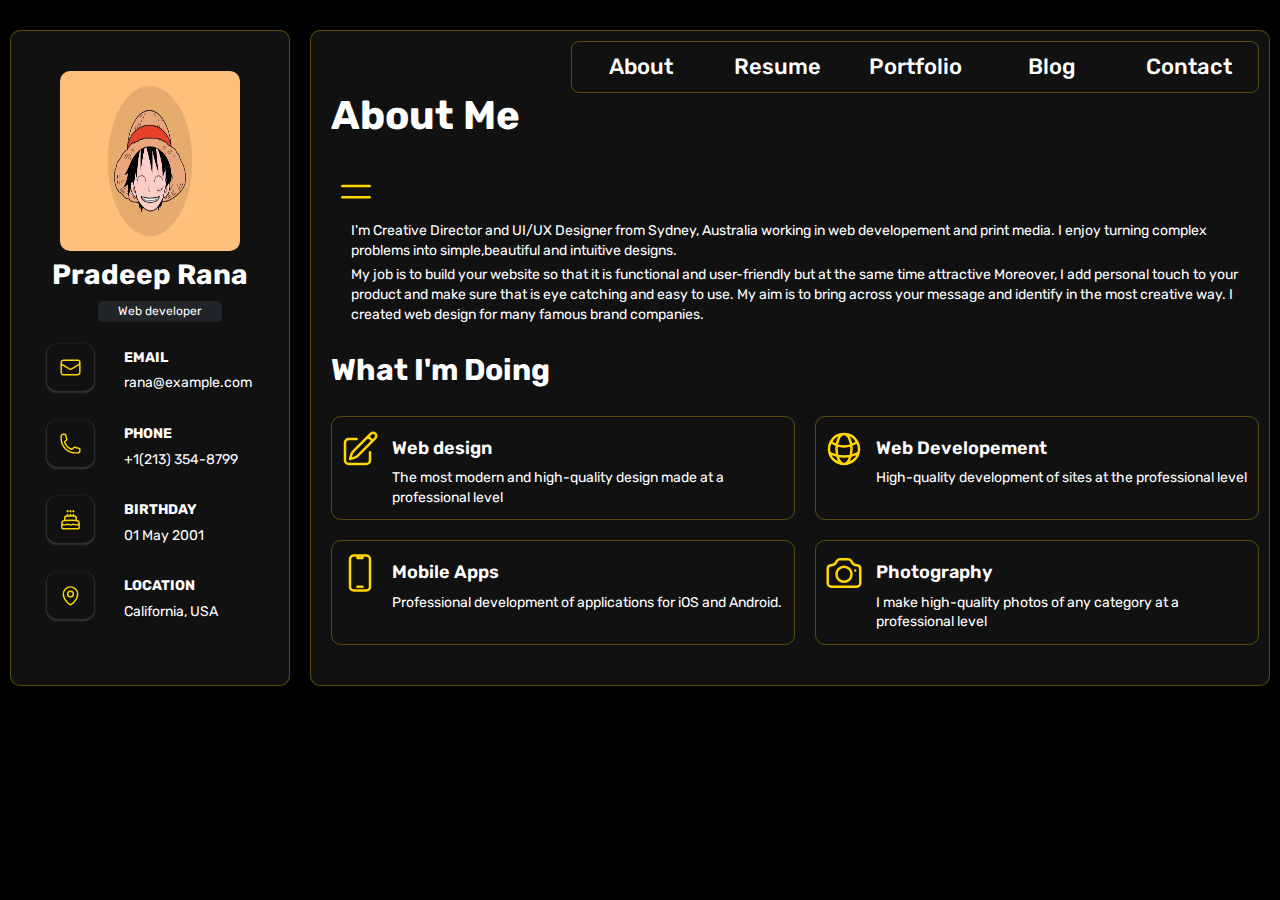
<file: img/index.html>
<!DOCTYPE html>
<html lang="en">
  <head>
    <meta charset="UTF-8" />
    <meta name="viewport" content="width=device-width, initial-scale=1.0" />
    <title>My Resume</title>
    <link rel="stylesheet" href="style.css" />
    <link
      href="https://fonts.googleapis.com/css2?family=Inter:wght@200&family=Rubik:ital,wght@0,400;0,700;1,600;1,700&display=swap"
      rel="stylesheet"
    />
  </head>
  <body>
    <main class="flex-main">
      <div class="width">
        <div class="profile-detail">
          <img src="profilepic.jpg" alt="profile picture" class="profilepic" />

          <h3 class="my-name">Pradeep Rana</h3>
          <p>Web developer</p>
        </div>
        <div class="copy">
          <div class="flex-main-2">
            <svg
              xmlns="http://www.w3.org/2000/svg"
              fill="none"
              viewBox="0 0 24 24"
              stroke-width="1.5"
              stroke="currentColor"
              class="svg-about"
            >
              <path
                stroke-linecap="round"
                stroke-linejoin="round"
                d="M21.75 6.75v10.5a2.25 2.25 0 01-2.25 2.25h-15a2.25 2.25 0 01-2.25-2.25V6.75m19.5 0A2.25 2.25 0 0019.5 4.5h-15a2.25 2.25 0 00-2.25 2.25m19.5 0v.243a2.25 2.25 0 01-1.07 1.916l-7.5 4.615a2.25 2.25 0 01-2.36 0L3.32 8.91a2.25 2.25 0 01-1.07-1.916V6.75"
              />
            </svg>

            <div>
              <p class="str"><strong>EMAIL</strong></p>
              <p class="str">rana@example.com</p>
            </div>
          </div>
          <div class="flex-main-2">
            <svg
              xmlns="http://www.w3.org/2000/svg"
              fill="none"
              viewBox="0 0 24 24"
              stroke-width="1.5"
              stroke="currentColor"
              class="svg-about"
            >
              <path
                stroke-linecap="round"
                stroke-linejoin="round"
                d="M2.25 6.75c0 8.284 6.716 15 15 15h2.25a2.25 2.25 0 002.25-2.25v-1.372c0-.516-.351-.966-.852-1.091l-4.423-1.106c-.44-.11-.902.055-1.173.417l-.97 1.293c-.282.376-.769.542-1.21.38a12.035 12.035 0 01-7.143-7.143c-.162-.441.004-.928.38-1.21l1.293-.97c.363-.271.527-.734.417-1.173L6.963 3.102a1.125 1.125 0 00-1.091-.852H4.5A2.25 2.25 0 002.25 4.5v2.25z"
              />
            </svg>

            <div>
              <p class="str"><strong> PHONE</strong></p>
              <p class="str">+1(213) 354-8799</p>
            </div>
          </div>
          <div class="flex-main-2">
            <svg
              xmlns="http://www.w3.org/2000/svg"
              fill="none"
              viewBox="0 0 24 24"
              stroke-width="1.5"
              stroke="currentColor"
              class="svg-about"
            >
              <path
                stroke-linecap="round"
                stroke-linejoin="round"
                d="M12 8.25v-1.5m0 1.5c-1.355 0-2.697.056-4.024.166C6.845 8.51 6 9.473 6 10.608v2.513m6-4.87c1.355 0 2.697.055 4.024.165C17.155 8.51 18 9.473 18 10.608v2.513m-3-4.87v-1.5m-6 1.5v-1.5m12 9.75l-1.5.75a3.354 3.354 0 01-3 0 3.354 3.354 0 00-3 0 3.354 3.354 0 01-3 0 3.354 3.354 0 00-3 0 3.354 3.354 0 01-3 0L3 16.5m15-3.38a48.474 48.474 0 00-6-.37c-2.032 0-4.034.125-6 .37m12 0c.39.049.777.102 1.163.16 1.07.16 1.837 1.094 1.837 2.175v5.17c0 .62-.504 1.124-1.125 1.124H4.125A1.125 1.125 0 013 20.625v-5.17c0-1.08.768-2.014 1.837-2.174A47.78 47.78 0 016 13.12M12.265 3.11a.375.375 0 11-.53 0L12 2.845l.265.265zm-3 0a.375.375 0 11-.53 0L9 2.845l.265.265zm6 0a.375.375 0 11-.53 0L15 2.845l.265.265z"
              />
            </svg>

            <div>
              <p class="str"><strong>BIRTHDAY</strong></p>
              <p class="str">01 May 2001</p>
            </div>
          </div>
          <div class="flex-main-2">
            <svg
              xmlns="http://www.w3.org/2000/svg"
              fill="none"
              viewBox="0 0 24 24"
              stroke-width="1.5"
              stroke="currentColor"
              class="svg-about"
            >
              <path
                stroke-linecap="round"
                stroke-linejoin="round"
                d="M15 10.5a3 3 0 11-6 0 3 3 0 016 0z"
              />
              <path
                stroke-linecap="round"
                stroke-linejoin="round"
                d="M19.5 10.5c0 7.142-7.5 11.25-7.5 11.25S4.5 17.642 4.5 10.5a7.5 7.5 0 1115 0z"
              />
            </svg>

            <div>
              <p class="str"><strong>LOCATION</strong></p>
              <p class="str">California, USA</p>
            </div>
          </div>
        </div>
      </div>
      <div class="nav">
        <div class="navg">
          <div class="about">
            <h1>About Me</h1>
          </div>
          <div class="navigation">
            <a href="index.html">About</a>
            <a href="resume.html">Resume</a>
            <a href="port.html">Portfolio</a>
            <a href="blog.html">Blog</a>
            <a href="contact.html">Contact</a>
          </div>
        </div>
        <svg
          xmlns="http://www.w3.org/2000/svg"
          fill="none"
          viewBox="0 0 24 24"
          stroke-width="1.5"
          stroke="currentColor"
          class="dash"
        >
          <path
            stroke-linecap="round"
            stroke-linejoin="round"
            d="M3.75 9h16.5m-16.5 6.75h16.5"
          />
        </svg>
        <div class="desc-ab">
          <p>
            I'm Creative Director and UI/UX Designer from Sydney, Australia
            working in web developement and print media. I enjoy turning complex
            problems into simple,beautiful and intuitive designs.
          </p>

          <p>
            My job is to build your website so that it is functional and
            user-friendly but at the same time attractive Moreover, I add
            personal touch to your product and make sure that is eye catching
            and easy to use. My aim is to bring across your message and identify
            in the most creative way. I created web design for many famous brand
            companies.
          </p>
          <h2>What I'm Doing</h2>
          <div class="agrid">
            <div class="agrid-2">
              <svg
                xmlns="http://www.w3.org/2000/svg"
                fill="none"
                viewBox="0 0 24 24"
                stroke-width="1.5"
                stroke="currentColor"
                class="svg-me"
              >
                <path
                  stroke-linecap="round"
                  stroke-linejoin="round"
                  d="M16.862 4.487l1.687-1.688a1.875 1.875 0 112.652 2.652L10.582 16.07a4.5 4.5 0 01-1.897 1.13L6 18l.8-2.685a4.5 4.5 0 011.13-1.897l8.932-8.931zm0 0L19.5 7.125M18 14v4.75A2.25 2.25 0 0115.75 21H5.25A2.25 2.25 0 013 18.75V8.25A2.25 2.25 0 015.25 6H10"
                />
              </svg>

              <div>
                <h5>Web design</h5>
                <p>
                  The most modern and high-quality design made at a professional
                  level
                </p>
              </div>
            </div>

            <div class="agrid-2">
              <svg
                xmlns="http://www.w3.org/2000/svg"
                fill="none"
                viewBox="0 0 24 24"
                stroke-width="1.5"
                stroke="currentColor"
                class="svg-me"
              >
                <path
                  stroke-linecap="round"
                  stroke-linejoin="round"
                  d="M12 21a9.004 9.004 0 008.716-6.747M12 21a9.004 9.004 0 01-8.716-6.747M12 21c2.485 0 4.5-4.03 4.5-9S14.485 3 12 3m0 18c-2.485 0-4.5-4.03-4.5-9S9.515 3 12 3m0 0a8.997 8.997 0 017.843 4.582M12 3a8.997 8.997 0 00-7.843 4.582m15.686 0A11.953 11.953 0 0112 10.5c-2.998 0-5.74-1.1-7.843-2.918m15.686 0A8.959 8.959 0 0121 12c0 .778-.099 1.533-.284 2.253m0 0A17.919 17.919 0 0112 16.5c-3.162 0-6.133-.815-8.716-2.247m0 0A9.015 9.015 0 013 12c0-1.605.42-3.113 1.157-4.418"
                />
              </svg>

              <div>
                <h5>Web Developement</h5>
                <p>
                  High-quality development of sites at the professional level
                </p>
              </div>
            </div>

            <div class="agrid-2">
              <svg
                xmlns="http://www.w3.org/2000/svg"
                fill="none"
                viewBox="0 0 24 24"
                stroke-width="1.5"
                stroke="currentColor"
                class="svg-me"
              >
                <path
                  stroke-linecap="round"
                  stroke-linejoin="round"
                  d="M10.5 1.5H8.25A2.25 2.25 0 006 3.75v16.5a2.25 2.25 0 002.25 2.25h7.5A2.25 2.25 0 0018 20.25V3.75a2.25 2.25 0 00-2.25-2.25H13.5m-3 0V3h3V1.5m-3 0h3m-3 18.75h3"
                />
              </svg>

              <div>
                <h5>Mobile Apps</h5>
                <p>
                  Professional development of applications for iOS and Android.
                </p>
              </div>
            </div>

            <div class="agrid-2">
              <svg
                xmlns="http://www.w3.org/2000/svg"
                fill="none"
                viewBox="0 0 24 24"
                stroke-width="1.5"
                stroke="currentColor"
                class="svg-me"
              >
                <path
                  stroke-linecap="round"
                  stroke-linejoin="round"
                  d="M6.827 6.175A2.31 2.31 0 015.186 7.23c-.38.054-.757.112-1.134.175C2.999 7.58 2.25 8.507 2.25 9.574V18a2.25 2.25 0 002.25 2.25h15A2.25 2.25 0 0021.75 18V9.574c0-1.067-.75-1.994-1.802-2.169a47.865 47.865 0 00-1.134-.175 2.31 2.31 0 01-1.64-1.055l-.822-1.316a2.192 2.192 0 00-1.736-1.039 48.774 48.774 0 00-5.232 0 2.192 2.192 0 00-1.736 1.039l-.821 1.316z"
                />
                <path
                  stroke-linecap="round"
                  stroke-linejoin="round"
                  d="M16.5 12.75a4.5 4.5 0 11-9 0 4.5 4.5 0 019 0zM18.75 10.5h.008v.008h-.008V10.5z"
                />
              </svg>

              <div>
                <h5>Photography</h5>
                <p>
                  I make high-quality photos of any category at a professional
                  level
                </p>
              </div>
            </div>
          </div>
        </div>
      </div>
    </main>
  </body>
</html>
</file>
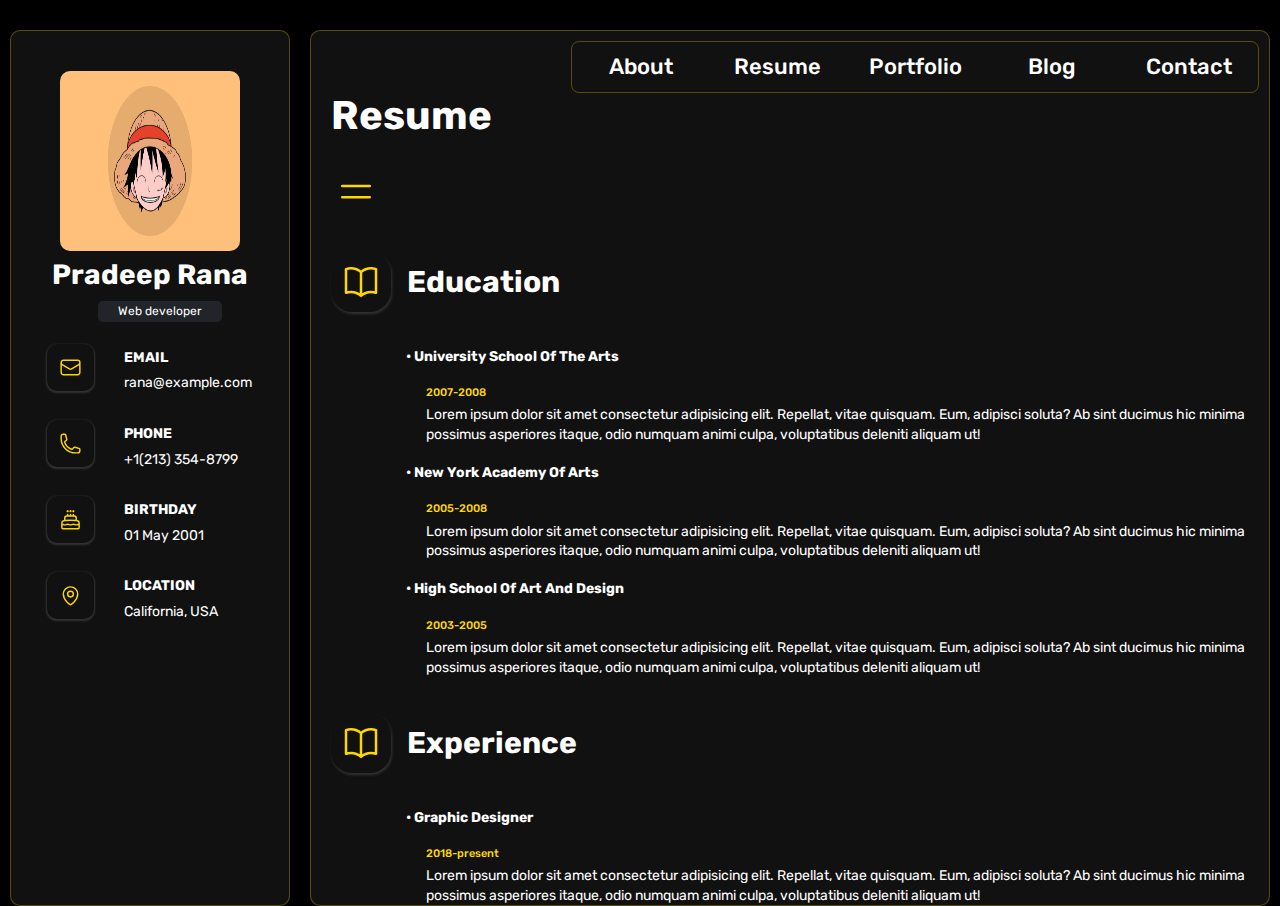
<file: img/resume.html>
<!DOCTYPE html>
<html lang="en">
  <head>
    <meta charset="UTF-8" />
    <meta name="viewport" content="width=device-width, initial-scale=1.0" />
    <title></title>
    <link rel="stylesheet" href="style.css" />
    <link
      href="https://fonts.googleapis.com/css2?family=Inter:wght@200&family=Rubik:ital,wght@0,400;0,700;1,600;1,700&display=swap"
      rel="stylesheet"
    />
  </head>
  <body>
    <main class="flex-main">
      <div class="width">
        <div class="profile-detail">
          <img src="profilepic.jpg" alt="profile picture" class="profilepic" />

          <h3 class="my-name">Pradeep Rana</h3>
          <p>Web developer</p>
        </div>
        <div class="copy">
          <div class="flex-main-2">
            <svg
              xmlns="http://www.w3.org/2000/svg"
              fill="none"
              viewBox="0 0 24 24"
              stroke-width="1.5"
              stroke="currentColor"
              class="svg-about"
            >
              <path
                stroke-linecap="round"
                stroke-linejoin="round"
                d="M21.75 6.75v10.5a2.25 2.25 0 01-2.25 2.25h-15a2.25 2.25 0 01-2.25-2.25V6.75m19.5 0A2.25 2.25 0 0019.5 4.5h-15a2.25 2.25 0 00-2.25 2.25m19.5 0v.243a2.25 2.25 0 01-1.07 1.916l-7.5 4.615a2.25 2.25 0 01-2.36 0L3.32 8.91a2.25 2.25 0 01-1.07-1.916V6.75"
              />
            </svg>

            <div>
              <p class="str"><strong>EMAIL</strong></p>
              <p class="str">rana@example.com</p>
            </div>
          </div>
          <div class="flex-main-2">
            <svg
              xmlns="http://www.w3.org/2000/svg"
              fill="none"
              viewBox="0 0 24 24"
              stroke-width="1.5"
              stroke="currentColor"
              class="svg-about"
            >
              <path
                stroke-linecap="round"
                stroke-linejoin="round"
                d="M2.25 6.75c0 8.284 6.716 15 15 15h2.25a2.25 2.25 0 002.25-2.25v-1.372c0-.516-.351-.966-.852-1.091l-4.423-1.106c-.44-.11-.902.055-1.173.417l-.97 1.293c-.282.376-.769.542-1.21.38a12.035 12.035 0 01-7.143-7.143c-.162-.441.004-.928.38-1.21l1.293-.97c.363-.271.527-.734.417-1.173L6.963 3.102a1.125 1.125 0 00-1.091-.852H4.5A2.25 2.25 0 002.25 4.5v2.25z"
              />
            </svg>

            <div>
              <p class="str"><strong> PHONE</strong></p>
              <p class="str">+1(213) 354-8799</p>
            </div>
          </div>
          <div class="flex-main-2">
            <svg
              xmlns="http://www.w3.org/2000/svg"
              fill="none"
              viewBox="0 0 24 24"
              stroke-width="1.5"
              stroke="currentColor"
              class="svg-about"
            >
              <path
                stroke-linecap="round"
                stroke-linejoin="round"
                d="M12 8.25v-1.5m0 1.5c-1.355 0-2.697.056-4.024.166C6.845 8.51 6 9.473 6 10.608v2.513m6-4.87c1.355 0 2.697.055 4.024.165C17.155 8.51 18 9.473 18 10.608v2.513m-3-4.87v-1.5m-6 1.5v-1.5m12 9.75l-1.5.75a3.354 3.354 0 01-3 0 3.354 3.354 0 00-3 0 3.354 3.354 0 01-3 0 3.354 3.354 0 00-3 0 3.354 3.354 0 01-3 0L3 16.5m15-3.38a48.474 48.474 0 00-6-.37c-2.032 0-4.034.125-6 .37m12 0c.39.049.777.102 1.163.16 1.07.16 1.837 1.094 1.837 2.175v5.17c0 .62-.504 1.124-1.125 1.124H4.125A1.125 1.125 0 013 20.625v-5.17c0-1.08.768-2.014 1.837-2.174A47.78 47.78 0 016 13.12M12.265 3.11a.375.375 0 11-.53 0L12 2.845l.265.265zm-3 0a.375.375 0 11-.53 0L9 2.845l.265.265zm6 0a.375.375 0 11-.53 0L15 2.845l.265.265z"
              />
            </svg>

            <div>
              <p class="str"><strong>BIRTHDAY</strong></p>
              <p class="str">01 May 2001</p>
            </div>
          </div>
          <div class="flex-main-2">
            <svg
              xmlns="http://www.w3.org/2000/svg"
              fill="none"
              viewBox="0 0 24 24"
              stroke-width="1.5"
              stroke="currentColor"
              class="svg-about"
            >
              <path
                stroke-linecap="round"
                stroke-linejoin="round"
                d="M15 10.5a3 3 0 11-6 0 3 3 0 016 0z"
              />
              <path
                stroke-linecap="round"
                stroke-linejoin="round"
                d="M19.5 10.5c0 7.142-7.5 11.25-7.5 11.25S4.5 17.642 4.5 10.5a7.5 7.5 0 1115 0z"
              />
            </svg>

            <div>
              <p class="str"><strong>LOCATION</strong></p>
              <p class="str">California, USA</p>
            </div>
          </div>
        </div>
      </div>
      <div class="nav">
        <div class="navg">
          <div class="about">
            <h1>Resume</h1>
          </div>
          <div class="navigation">
            <a href="index.html">About</a>
            <a href="resume.html">Resume</a>
            <a href="port.html">Portfolio</a>
            <a href="blog.html">Blog</a>
            <a href="contact.html">Contact</a>
          </div>
        </div>
        <svg
          xmlns="http://www.w3.org/2000/svg"
          fill="none"
          viewBox="0 0 24 24"
          stroke-width="1.5"
          stroke="currentColor"
          class="dash"
        >
          <path
            stroke-linecap="round"
            stroke-linejoin="round"
            d="M3.75 9h16.5m-16.5 6.75h16.5"
          />
        </svg>
        <div>
          <div class="flex-re">
            <svg
              xmlns="http://www.w3.org/2000/svg"
              fill="none"
              viewBox="0 0 24 24"
              stroke-width="1.5"
              stroke="currentColor"
              class="svgr"
            >
              <path
                stroke-linecap="round"
                stroke-linejoin="round"
                d="M12 6.042A8.967 8.967 0 006 3.75c-1.052 0-2.062.18-3 .512v14.25A8.987 8.987 0 016 18c2.305 0 4.408.867 6 2.292m0-14.25a8.966 8.966 0 016-2.292c1.052 0 2.062.18 3 .512v14.25A8.987 8.987 0 0018 18a8.967 8.967 0 00-6 2.292m0-14.25v14.25"
              />
            </svg>
            <h2>Education</h2>
          </div>
          <div class="uni">
            <h4>• University School Of The Arts</h4>
            <h6>2007-2008</h6>
            <p>
              Lorem ipsum dolor sit amet consectetur adipisicing elit. Repellat,
              vitae quisquam. Eum, adipisci soluta? Ab sint ducimus hic minima
              possimus asperiores itaque, odio numquam animi culpa, voluptatibus
              deleniti aliquam ut!
            </p>
          </div>

          <div class="uni">
            <h4>• New York Academy Of Arts</h4>
            <h6>2005-2008</h6>
            <p>
              Lorem ipsum dolor sit amet consectetur adipisicing elit. Repellat,
              vitae quisquam. Eum, adipisci soluta? Ab sint ducimus hic minima
              possimus asperiores itaque, odio numquam animi culpa, voluptatibus
              deleniti aliquam ut!
            </p>
          </div>

          <div class="uni">
            <h4>• High School Of Art And Design</h4>
            <h6>2003-2005</h6>
            <p>
              Lorem ipsum dolor sit amet consectetur adipisicing elit. Repellat,
              vitae quisquam. Eum, adipisci soluta? Ab sint ducimus hic minima
              possimus asperiores itaque, odio numquam animi culpa, voluptatibus
              deleniti aliquam ut!
            </p>
          </div>

          <div class="flex-re">
            <svg
              xmlns="http://www.w3.org/2000/svg"
              fill="none"
              viewBox="0 0 24 24"
              stroke-width="1.5"
              stroke="currentColor"
              class="svgr"
            >
              <path
                stroke-linecap="round"
                stroke-linejoin="round"
                d="M12 6.042A8.967 8.967 0 006 3.75c-1.052 0-2.062.18-3 .512v14.25A8.987 8.987 0 016 18c2.305 0 4.408.867 6 2.292m0-14.25a8.966 8.966 0 016-2.292c1.052 0 2.062.18 3 .512v14.25A8.987 8.987 0 0018 18a8.967 8.967 0 00-6 2.292m0-14.25v14.25"
              />
            </svg>
            <h2>Experience</h2>
          </div>
        </div>
        <div class="uni">
          <h4>• Graphic Designer</h4>
          <h6>2018-present</h6>
          <p>
            Lorem ipsum dolor sit amet consectetur adipisicing elit. Repellat,
            vitae quisquam. Eum, adipisci soluta? Ab sint ducimus hic minima
            possimus asperiores itaque, odio numquam animi culpa, voluptatibus
            deleniti aliquam ut!
          </p>
        </div>
      </div>
    </main>
  </body>
</html>
</file>
<file: img/style.css>
html {
  font-size: 10px;

  font-family: Rubik;
  /* background-color: black; */
}
body {
  margin: 0rem;
  padding: 0rem;
  background-color: black;
  line-height: 1.4;
}
h1 {
  font-size: 4rem;
}
h2 {
  font-size: 3rem;
}
h5 {
  font-weight: 600;
  margin: 0.7rem 0rem;
  font-size: 1.8rem;
}
h3 {
  font-size: 2.2rem;
}
h6 {
  font-size: 1.1rem;
  font-weight: 500;
}

.svg-about {
  height: 2.3rem;
  width: 2.3rem;

  padding: 1.2rem 1.2rem;
  border-radius: 10px;
  box-shadow: 0px 1px 2px 1px #333;
  color: gold;
  background-color: #111;
}
.dash {
  height: 4rem;
  width: 5rem;
  color: gold;
}
.svg-me {
  height: 4rem;
  width: 4rem;
  color: gold;
}

.profilepic {
  width: 18rem;
  height: 18rem;
  border-radius: 10px;
  justify-items: center;
}
.flex-main-2 {
  display: flex;
  gap: 1rem;
  justify-items: center;
  align-items: center;
  margin-left: 1.6rem;
}

.flex-main {
  display: flex;
  margin-top: 3rem;
  gap: 2rem;

  font-size: 1.4rem;
  color: white;
}
.width {
  width: 20%;
  background-color: #111;
  padding: 4rem 2rem;
  margin-left: 1rem;
  border-radius: 10px;
  border: solid 1px rgba(255, 217, 0, 0.295);
}
.nav {
  width: 78%;
  background-color: #111;
  border: solid 1px rgba(255, 217, 0, 0.295);
  padding: 1rem 1rem 0rem 2rem;
  margin-right: 1rem;
  border-radius: 10px;
}
.navg {
  display: flex;
  width: 100%;
}
.profile-detail {
  display: flex;
  flex-direction: column;
  align-items: center;
}
.my-name {
  font-size: 2.8rem;
  font-weight: 700;
  line-height: 1;
  margin: 1rem auto;
}
.profile-detail p {
  font-size: 1.2rem;
  padding: 0.2rem 2rem;
  background-color: #212529;
  border-radius: 5px;
  margin-top: 0.2rem;
}
.str {
  margin-bottom: 0px;
  margin-top: 6px;
}
.copy {
  display: flex;
  flex-direction: column;
  gap: 2.5rem;
  margin-top: 2rem;
}
.navigation {
  height: 5rem;
  display: block;
  display: flex;
  width: 100%;
  align-items: center;
  justify-items: center;
  border: solid 1px rgba(255, 217, 0, 0.295);
  border-radius: 8px;
}

.navigation a {
  width: 100%;
  text-align: center;
  padding: 1rem;
  text-decoration: none;
  font-size: 2.2rem;
  font-weight: 501;
  color: white;
}
.navigation a:hover,
.navigation a:active {
  color: gold;
  font-size: 2.21rem;
  transition: all 0.3s;
}
.about {
  width: 35%;

  margin-top: 2rem;
  font-size: 2.8rem;
  text-align: left;
}
.agrid {
  display: grid;
  grid-template-columns: 50% auto;
  gap: 2rem;
  margin-bottom: 4rem;
}
.agrid-2 {
  display: grid;
  grid-template-columns: 5.2rem auto;

  border: solid 1px rgba(255, 217, 0, 0.295);
  padding: 1.2rem 0.8rem;
  border-radius: 1rem;
}
.agrid-2 p {
  margin: 0;
}
/* portfolio code */
.flex-filter {
  display: flex;
  gap: 2rem;
  margin-left: 3rem;
  margin-bottom: 3rem;
}
.flex-filter p:first-child {
  color: gold;
}
.port-img {
  height: 12em;
  border-radius: 10px;
  margin-bottom: 2rem;
  box-shadow: 0px 5px 8px 1px #141414;
}
.port-img:hover {
  transform: scale(1.03);
  transition: all 0.6s;
}
.port-all p {
  padding-left: 1rem;
  margin-bottom: 0;
  margin-top: 0;
  overflow: hidden;
}
.port-all {
  margin-bottom: 4rem;
}
.grid-port {
  display: grid;
  grid-template-columns: 33.33% 33.33% 33.33%;
  gap: 1rem;
  padding-left: 3rem;
}

/* 


contact  */

.map img {
  width: 94rem;
  height: 30rem;

  border-radius: 10px;
  margin: 1rem 1rem 2rem 0rem;
}
.form {
  display: grid;
  grid-template-columns: 1fr 1fr;
  gap: 2rem;
}
.msg {
  grid-column: 1/-1;
}
.msg1 {
  width: 96%;
  height: 4rem;

  border-radius: 8px;

  border: solid 1px rgba(255, 217, 0, 0.295);
  background-color: #212529;
}

.namect {
  width: 91%;
  border-radius: 8px;
  height: 4rem;
  border: solid 1px rgba(255, 217, 0, 0.295);
  background-color: #212529;
}
.btn {
  width: 14rem;
  height: 4rem;
  font-size: 2.5rem;
  font-weight: 600;
  text-align: center;
  margin: 4rem 0rem;
  border-radius: 1rem;
  color: white;
  background-color: rgba(255, 217, 0, 0.801);

  border: solid 1px rgba(255, 217, 0, 0.295);
}
.btn:hover {
  background-color: black;
  color: gold;
  transition: all 0.3s;
  cursor: pointer;
}

/* blog */

.grid-blog {
  display: grid;
  grid-template-columns: 1fr 1fr;
  gap: 1rem;
}
.blog img {
  width: 100%;
  margin-bottom: 0;
  border-radius: 1rem;
}
.blog {
  margin: 2rem;
  border-radius: 1rem;
  padding-bottom: 3rem;
  box-shadow: 0px 1px 40px 1px #222;
}
.blog h3,
p,
h6 {
  margin-top: 0.5rem;
  margin-bottom: 0;
  margin-left: 2rem;
}
.blog h3 {
  margin-top: 2rem;
}

.blog:hover,
.blog:active {
  transform: scale(1.02);
  color: gold;
  transition: all 0.4s;
  cursor: pointer;
}
/* resum */

.svgr {
  height: 4rem;
  width: 4rem;
  border-radius: 35%;
  background-color: #111;
  padding: 10px;
  color: gold;
  box-shadow: 1px 2px 3px #333;
}
.flex-re {
  display: grid;
  grid-template-columns: 6% 1fr;
  align-items: center;
  gap: 2rem;
  margin-top: 2rem;
}
.uni {
  margin-left: 7.5rem;
}
.uni h6 {
  color: gold;
}
</file>
